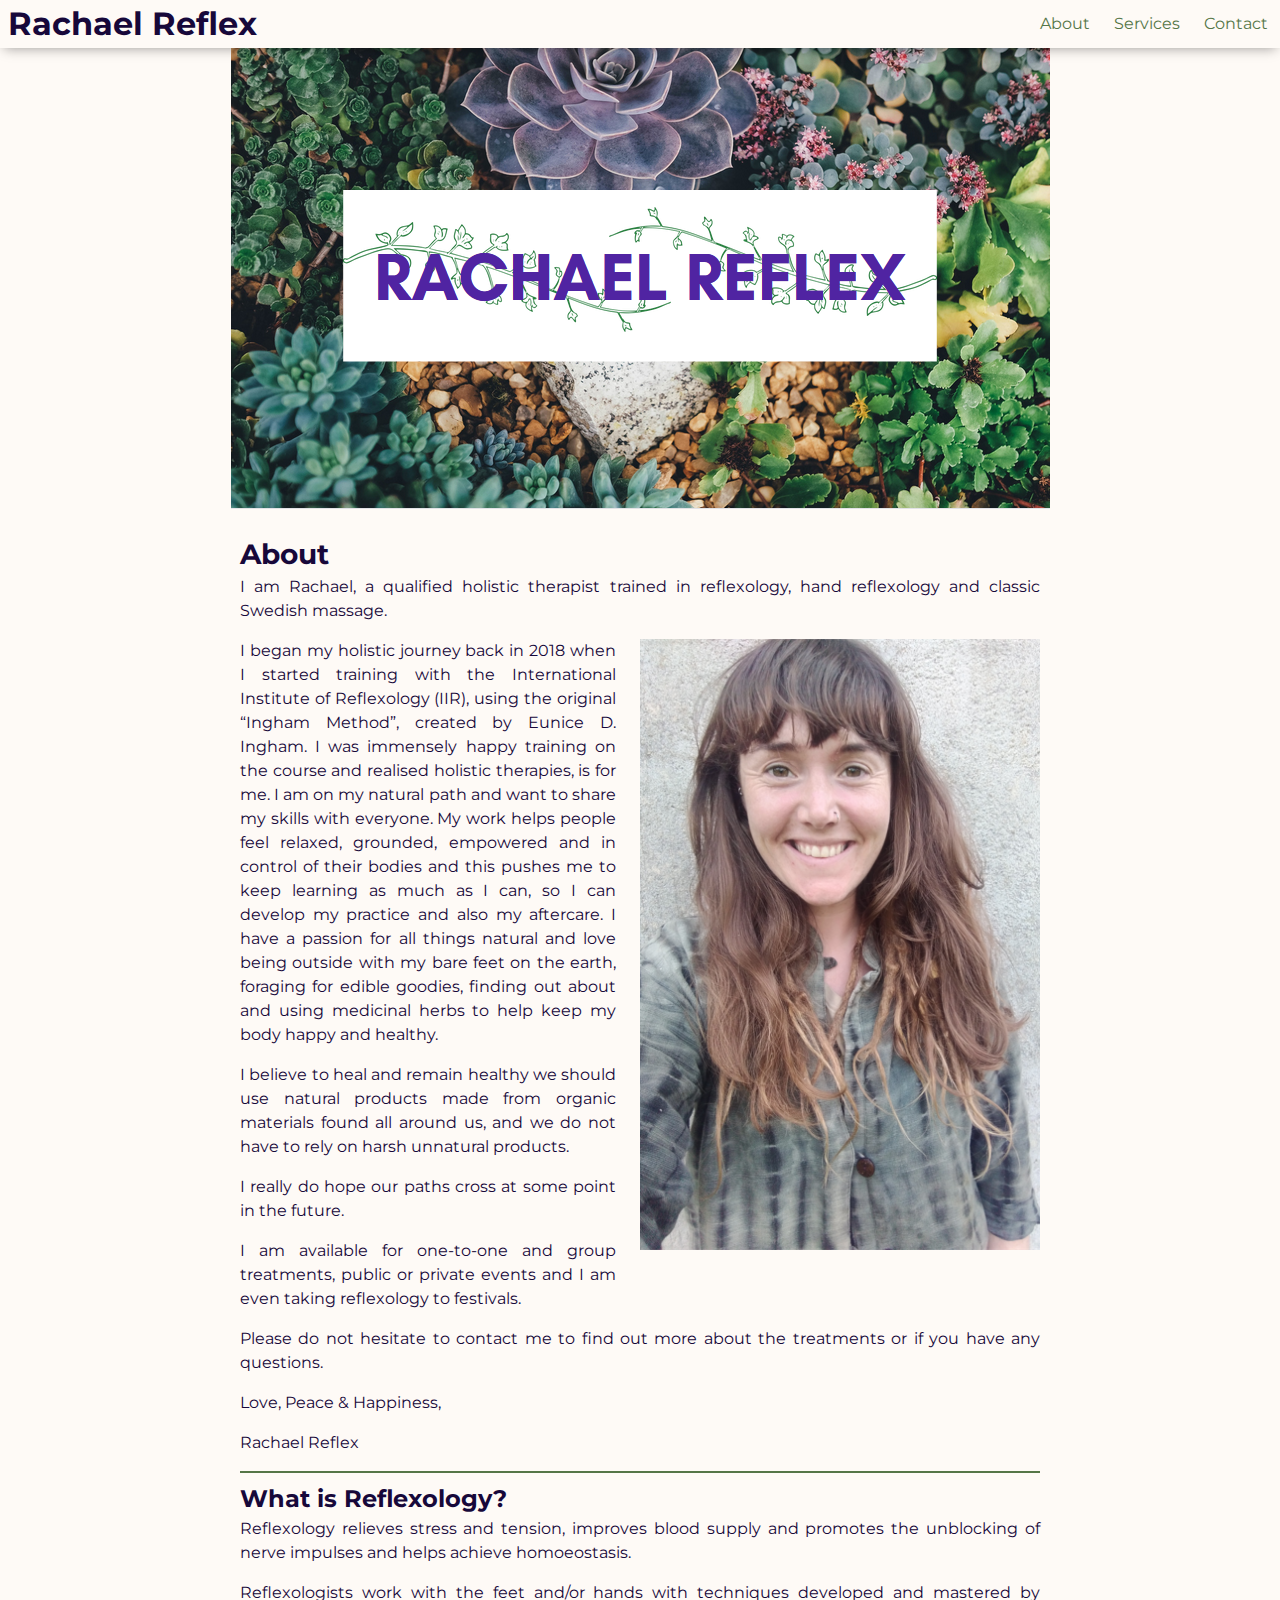
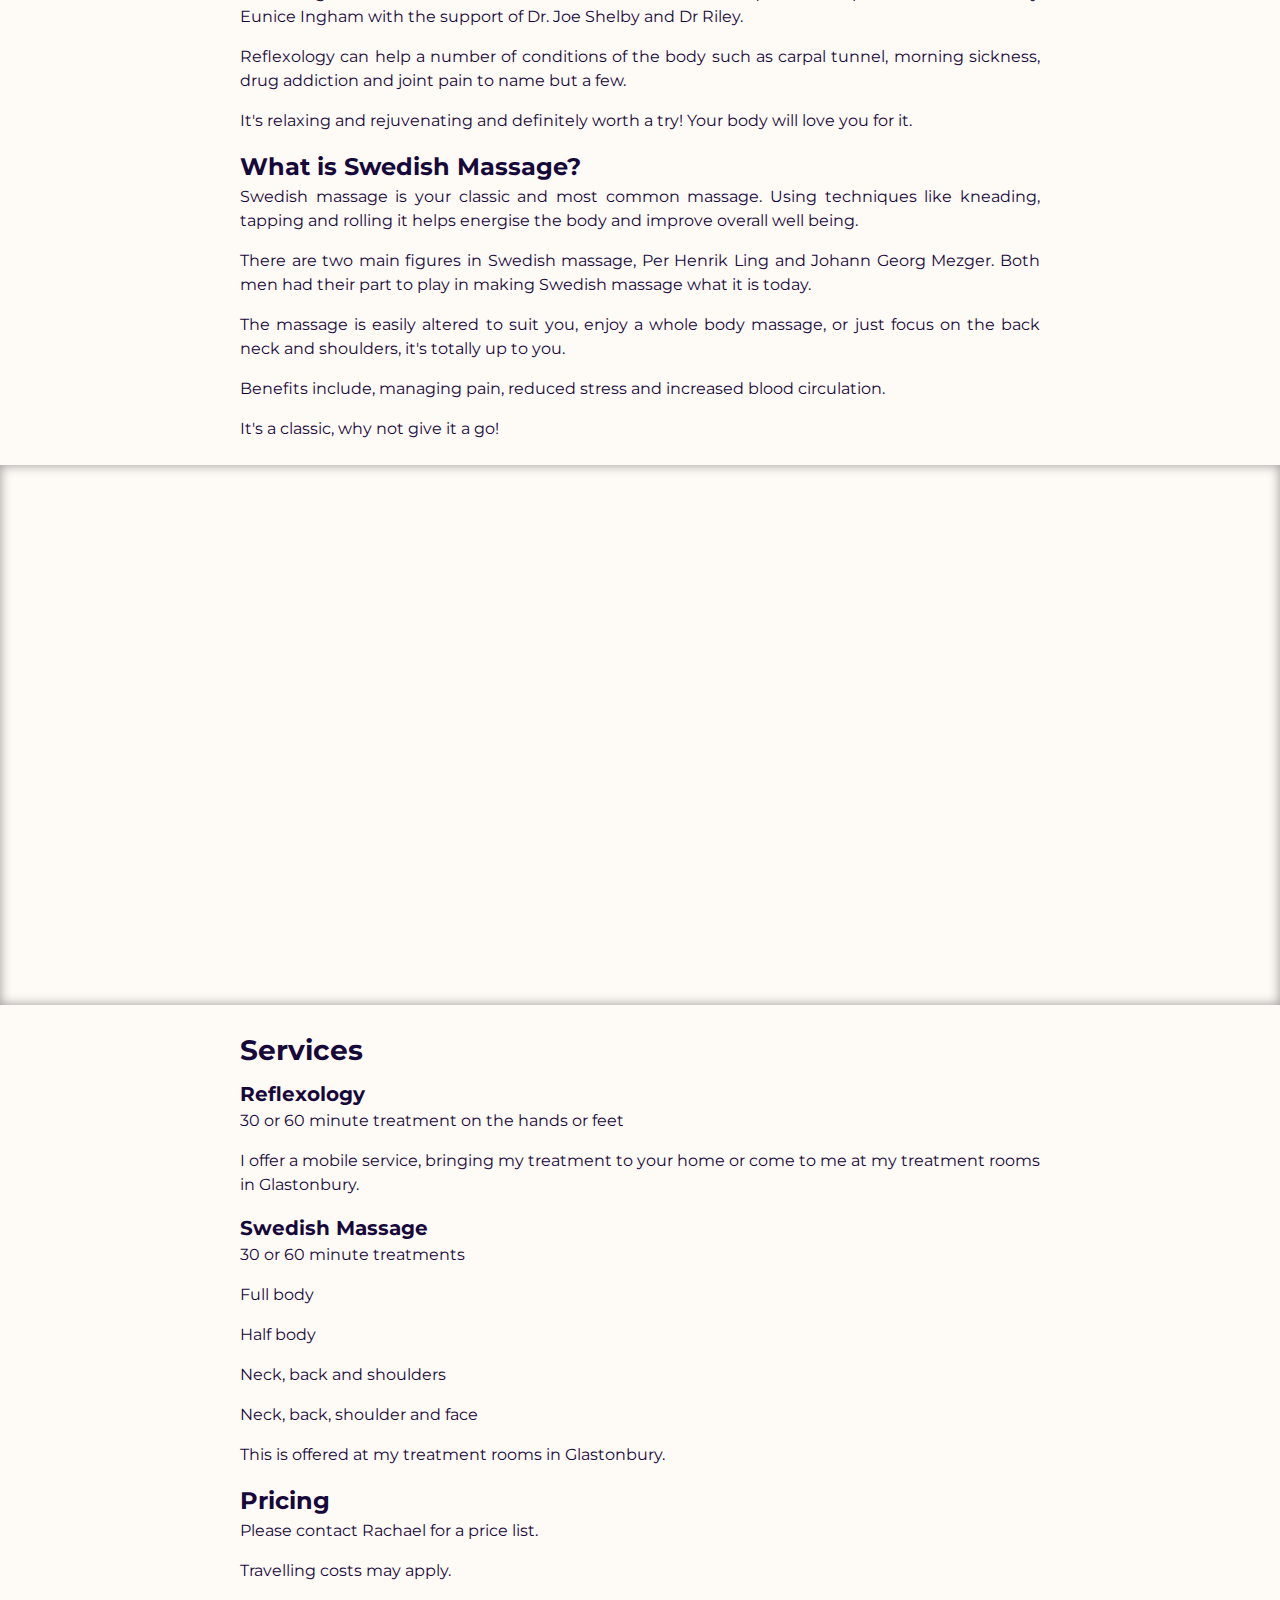
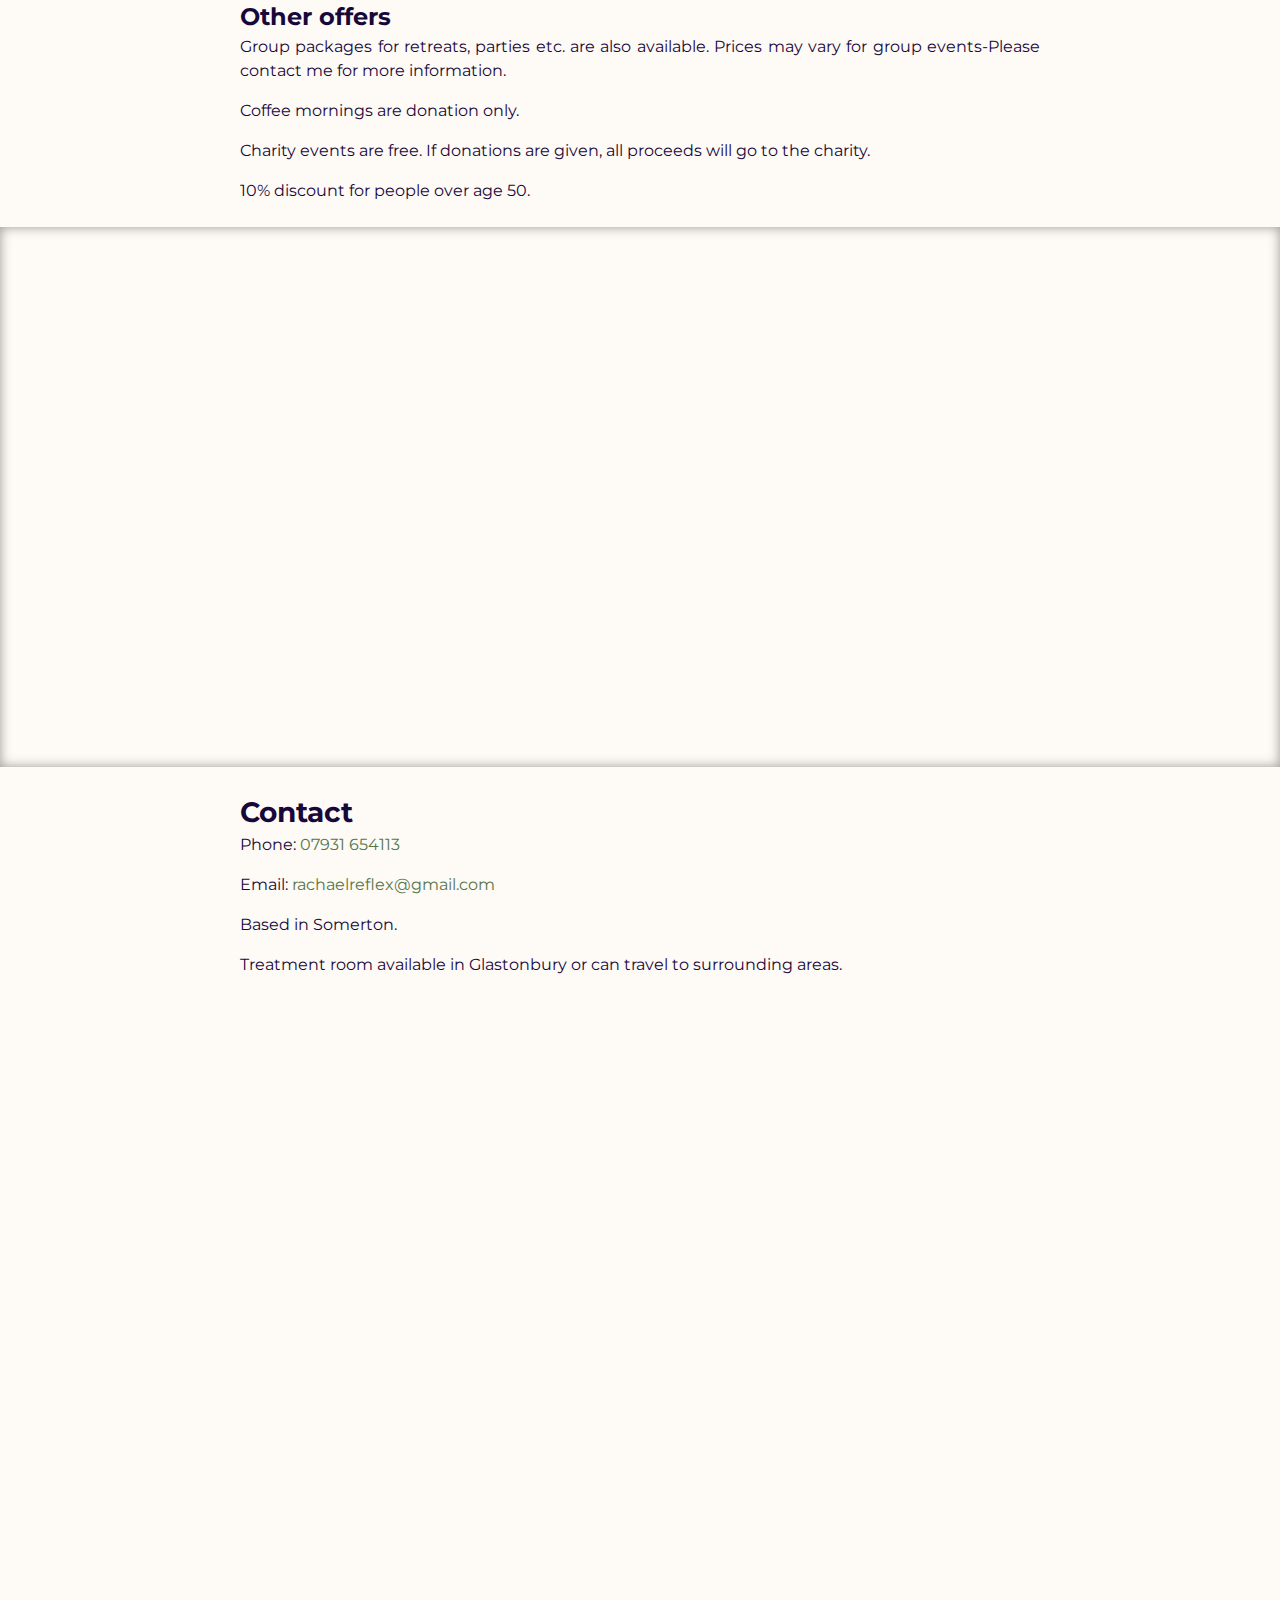
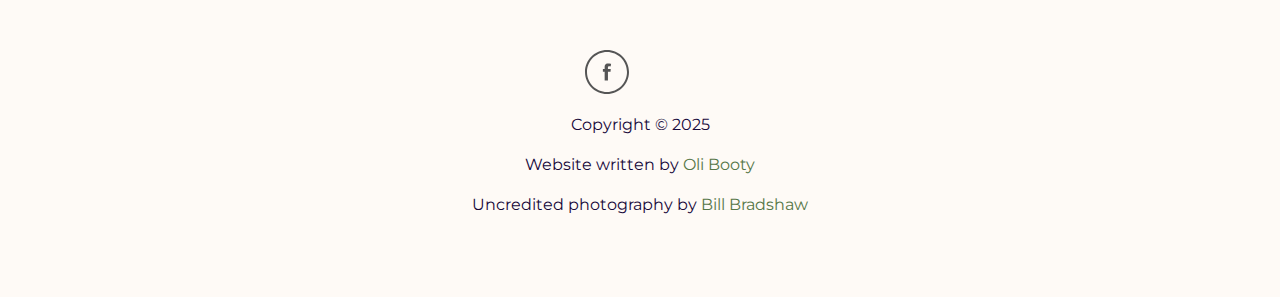
<file: index.html>
<!DOCTYPE html>
<html lang="en">
    <head>
        <meta charset="UTF-8" />
        <meta name="viewport" content="width=device-width, initial-scale=1.0" />
        <meta name="format-detection" content="telephone=no" />

        <link rel="apple-touch-icon" sizes="180x180" href="./img/favicon/apple-touch-icon.png" />
        <link rel="icon" type="image/png" sizes="32x32" href="./img/favicon/favicon-32x32.png" />
        <link rel="icon" type="image/png" sizes="16x16" href="./img/favicon/favicon-16x16.png" />
        <link rel="manifest" href="./img/favicon/site.webmanifest" />
        <link rel="mask-icon" href="./img/favicon/safari-pinned-tab.svg" color="#5bbad5" />
        <link rel="shortcut icon" href="./img/favicon/favicon.ico" />
        <meta name="msapplication-TileColor" content="#da532c" />
        <meta name="msapplication-config" content="./img/favicon/browserconfig.xml" />

        <meta name="theme-color" content="#eef4ed" />
        <!-- Windows Phone -->
        <meta name="msapplication-navbutton-color" content="#eef4ed" />
        <!-- iOS Safari -->
        <meta name="apple-mobile-web-app-capable" content="yes" />
        <meta name="apple-mobile-web-app-status-bar-style" content="black-translucent" />

        <title>Rachael Reflex</title>
        <meta
            name="description"
            content="Rachael is a trained reflexologist based in Glastonbury. Offering treatments in the Somerset area"
        />
        <meta
            name="keywords"
            content="treatment,reflexology,rachel,rachael,rachael reflex,reflex,relaxation,massage,foot massage,foot,somerset,glastonbury,wells,street,"
        />
        <meta name="robots" content="index,follow" />
        <link
            href="https://fonts.googleapis.com/css2?family=Montserrat:wght@400;500&display=swap"
            rel="stylesheet"
        />
        <link rel="stylesheet" href="style.css" />
    </head>

    <body itemscope itemtype="http://schema.org/LocalBusiness">
        <div class="body-wrapper">
            <nav id="top">
                <h1 itemprop="name">Rachael Reflex</h1>

                <ul class="nav-list">
                    <li class="list-item">
                        <a class="link" href="#about">About</a>
                    </li>

                    <li class="list-item">
                        <a class="link" href="#services">Services</a>
                    </li>

                    <li class="list-item">
                        <a class="link" href="#contact">Contact</a>
                    </li>
                </ul>

                <button class="menu-button">Menu</button>

                <div class="nav-list--mobile hidden-on-load">
                    <button class="menu-button open">Close</button>

                    <ul>
                        <li class="list-item">
                            <a class="link" href="#about">About</a>
                        </li>

                        <li class="list-item">
                            <a class="link" href="#services">Services</a>
                        </li>

                        <li class="list-item">
                            <a class="link" href="#contact">Contact</a>
                        </li>
                    </ul>
                </div>
            </nav>

            <main role="main">
                <img src="./img/banner_2022.PNG" style="margin: 0 auto; display: block" />

                <section>
                    <h2 id="about" class="goto">About</h2>

                    <p>
                        I am Rachael, a qualified holistic therapist trained in reflexology, hand
                        reflexology and classic Swedish massage.
                    </p>

                    <img
                        src="./img/rachael_2022.PNG"
                        class="about--image clearfix"
                        alt="A picture of Rachael, reflexologist"
                    />

                    <p>
                        I began my holistic journey back in 2018 when I started training with the
                        International Institute of Reflexology (IIR), using the original “Ingham
                        Method”, created by Eunice D. Ingham. I was immensely happy training on the
                        course and realised holistic therapies, is for me. I am on my natural path
                        and want to share my skills with everyone. My work helps people feel
                        relaxed, grounded, empowered and in control of their bodies and this pushes
                        me to keep learning as much as I can, so I can develop my practice and also
                        my aftercare. I have a passion for all things natural and love being outside
                        with my bare feet on the earth, foraging for edible goodies, finding out
                        about and using medicinal herbs to help keep my body happy and healthy.
                    </p>

                    <p>
                        I believe to heal and remain healthy we should use natural products made
                        from organic materials found all around us, and we do not have to rely on
                        harsh unnatural products.
                    </p>

                    <p>I really do hope our paths cross at some point in the future.</p>

                    <p>
                        I am available for one-to-one and group treatments, public or private events
                        and I am even taking reflexology to festivals.
                    </p>

                    <p>
                        Please do not hesitate to contact me to find out more about the treatments
                        or if you have any questions.
                    </p>

                    <p>Love, Peace & Happiness,</p>

                    <p>Rachael Reflex</p>

                    <hr style="border: 1px solid #557647" />

                    <h3>What is Reflexology?</h3>

                    <p>
                        Reflexology relieves stress and tension, improves blood supply and promotes
                        the unblocking of nerve impulses and helps achieve homoeostasis.
                    </p>

                    <p>
                        Reflexologists work with the feet and/or hands with techniques developed and
                        mastered by Eunice Ingham with the support of Dr. Joe Shelby and Dr Riley.
                    </p>

                    <p>
                        Reflexology can help a number of conditions of the body such as carpal
                        tunnel, morning sickness, drug addiction and joint pain to name but a few.
                    </p>

                    <p>
                        It's relaxing and rejuvenating and definitely worth a try! Your body will
                        love you for it.
                    </p>

                    <h3>What is Swedish Massage?</h3>

                    <p>
                        Swedish massage is your classic and most common massage. Using techniques
                        like kneading, tapping and rolling it helps energise the body and improve
                        overall well being.
                    </p>

                    <p>
                        There are two main figures in Swedish massage, Per Henrik Ling and Johann
                        Georg Mezger. Both men had their part to play in making Swedish massage what
                        it is today.
                    </p>

                    <p>
                        The massage is easily altered to suit you, enjoy a whole body massage, or
                        just focus on the back neck and shoulders, it's totally up to you.
                    </p>

                    <p>
                        Benefits include, managing pain, reduced stress and increased blood
                        circulation.
                    </p>

                    <p>It's a classic, why not give it a go!</p>
                </section>

                <div class="hero hero--hands"></div>

                <section>
                    <h2 id="services" class="goto">Services</h2>

                    <h4>Reflexology</h4>

                    <p>30 or 60 minute treatment on the hands or feet</p>
                    <p>
                        I offer a mobile service, bringing my treatment to your home or come to me
                        at my treatment rooms in Glastonbury.
                    </p>

                    <h4>Swedish Massage</h4>

                    <p>30 or 60 minute treatments</p>
                    <p>Full body</p>
                    <p>Half body</p>
                    <p>Neck, back and shoulders</p>
                    <p>Neck, back, shoulder and face</p>
                    <p>This is offered at my treatment rooms in Glastonbury.</p>

                    <h3>Pricing</h3>

                    <p>Please contact Rachael for a price list.</p>

                    <p>Travelling costs may apply.</p>

                    <h3>Other offers</h3>

                    <p>
                        Group packages for retreats, parties etc. are also available. Prices may
                        vary for group events-Please contact me for more information.
                    </p>

                    <p>Coffee mornings are donation only.</p>

                    <p>
                        Charity events are free. If donations are given, all proceeds will go to the
                        charity.
                    </p>

                    <p>10% discount for people over age 50.</p>
                </section>

                <div class="hero hero--feet"></div>

                <section>
                    <h2 id="contact" class="goto">Contact</h2>

                    <p>
                        Phone:
                        <span itemprop="telephone">
                            <a href="tel:+447931654113" rel="nofollow">07931 654113</a>
                        </span>
                    </p>

                    <p>
                        Email:
                        <a href="mailto:rachaelreflex@gmail.com?subject=Reflexology%20Enquiry">
                            rachaelreflex@gmail.com
                        </a>
                    </p>

                    <p>Based in Somerton.</p>
                    <p>
                        Treatment room available in Glastonbury or can travel to surrounding areas.
                    </p>

                    <iframe
                        class="map"
                        frameborder="0"
                        src="https://www.google.com/maps/embed/v1/place?q=place_id:ChIJNfkQ1i4WckgR22lXRnuhquA&key=AIzaSyD-k8CEawLhf7YJRps6WZBeggqVGSWsuuE"
                        allowfullscreen
                    ></iframe>
                </section>
            </main>

            <footer class="footer">
                <div class="social">
                    <a
                        class="social--link"
                        href="https://www.facebook.com/RachaelReflex/"
                        target="_blank"
                        rel="noopener noreferrer"
                    >
                        <svg
                            xmlns="http://www.w3.org/2000/svg"
                            viewBox="0 0 48 48"
                            role="img"
                            aria-labelledby="facebook-icon"
                            class="svg svg--facebook"
                        >
                            <title id="facebook-icon">Facebook</title>

                            <path
                                d="M18.896 20.12h1.758v-1.708c0-.753.02-1.915.566-2.635.576-.762 1.368-1.28 2.73-1.28 2.218 0 3.15.316 3.15.316l-.438 2.605s-.73-.212-1.417-.212c-.684 0-1.296.245-1.296.93v1.985h2.803l-.194 2.547h-2.61v8.84h-3.297v-8.84h-1.758V20.12z"
                            />

                            <path
                                class="button--svg__border"
                                d="M23 3c11.027 0 20 8.972 20 20 0 11.027-8.973 20-20 20-11.028 0-20-8.973-20-20C3 11.972 11.972 3 23 3m0-2C10.85 1 1 10.85 1 23s9.85 22 22 22 22-9.85 22-22S35.15 1 23 1z"
                            />
                        </svg>
                    </a>
                </div>

                <p>Copyright &copy; 2025</p>

                <p>
                    Website written by
                    <a
                        href="https://olibooty.github.io/portfolio/"
                        target="_blank"
                        rel="noopener noreferrer"
                    >
                        Oli Booty
                    </a>
                </p>

                <p>
                    Uncredited photography by
                    <a href="https://www.billbradshaw.co.uk/" target="_blank" rel="noopener">
                        Bill Bradshaw
                    </a>
                </p>
            </footer>

            <button class="scroll-up">Scroll to the top of the page</button>
        </div>

        <script async defer src="index.js"></script>
    </body>
</html>
</file>
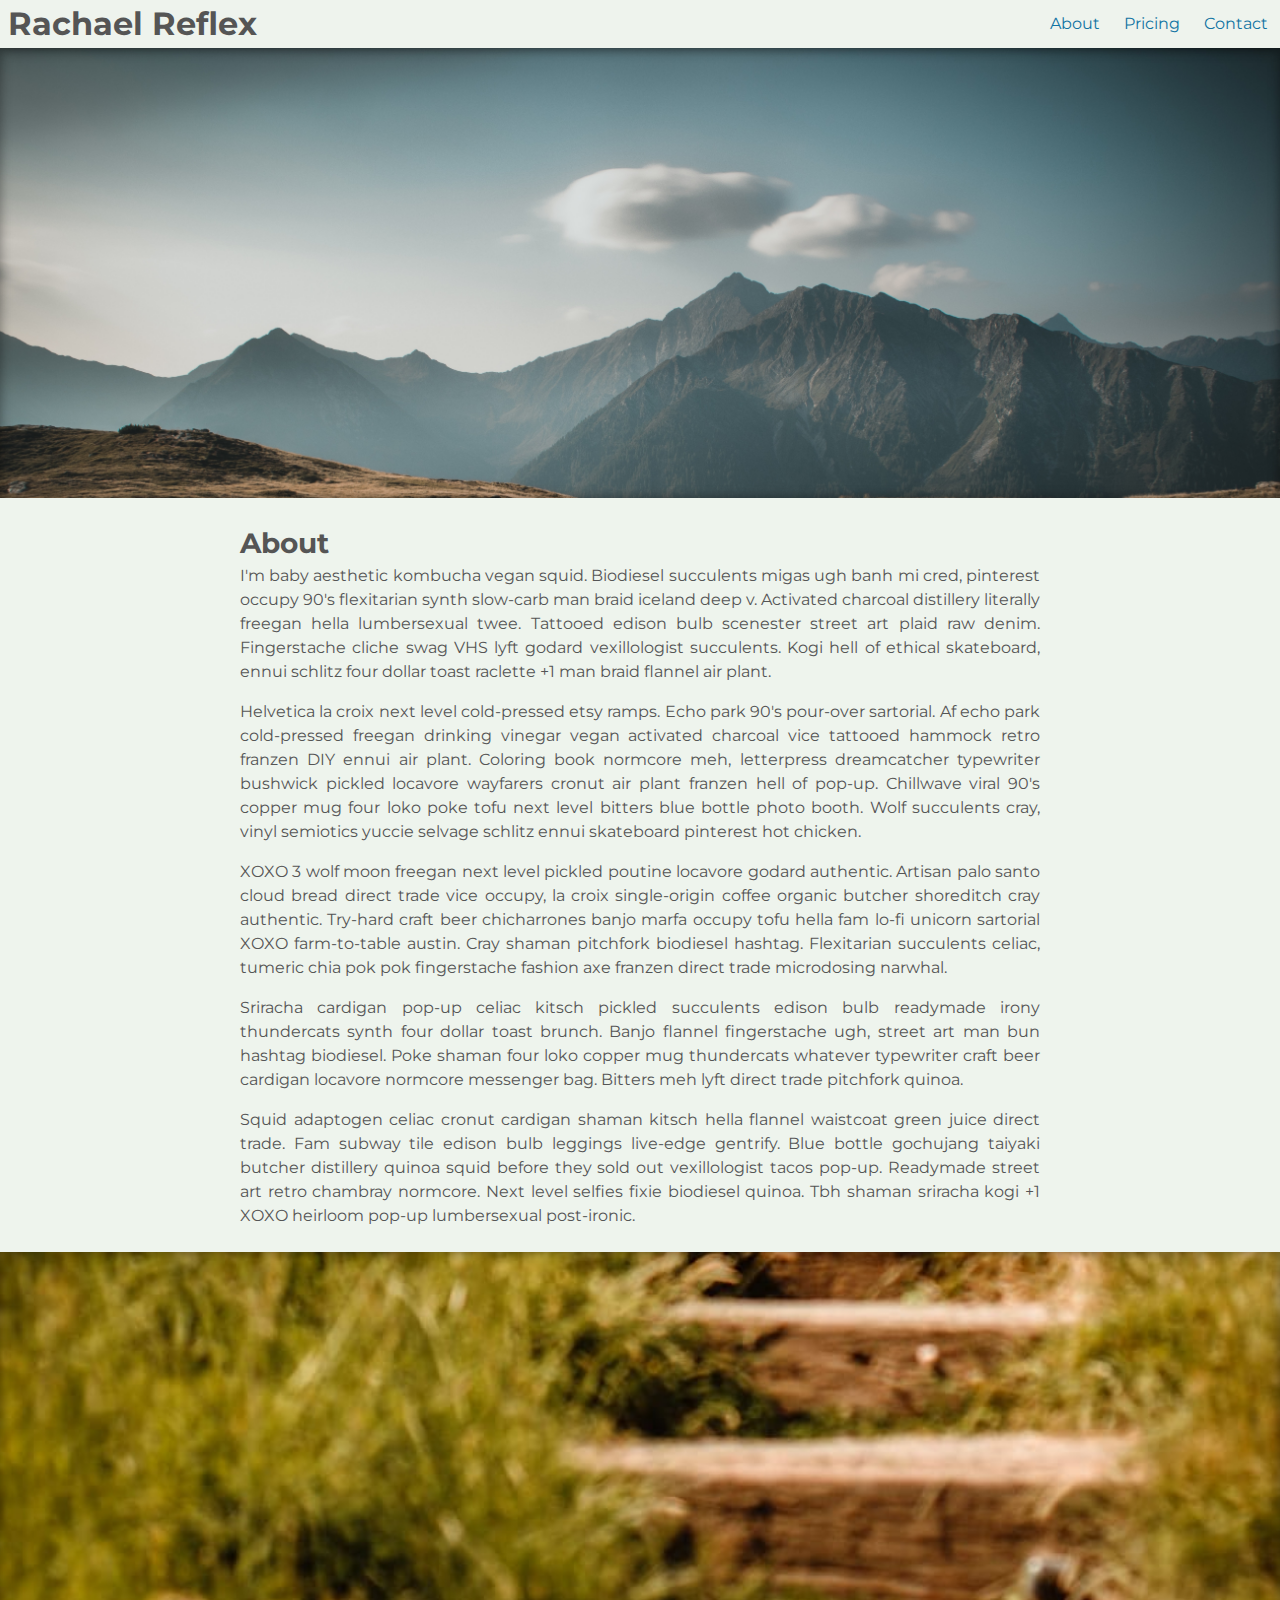
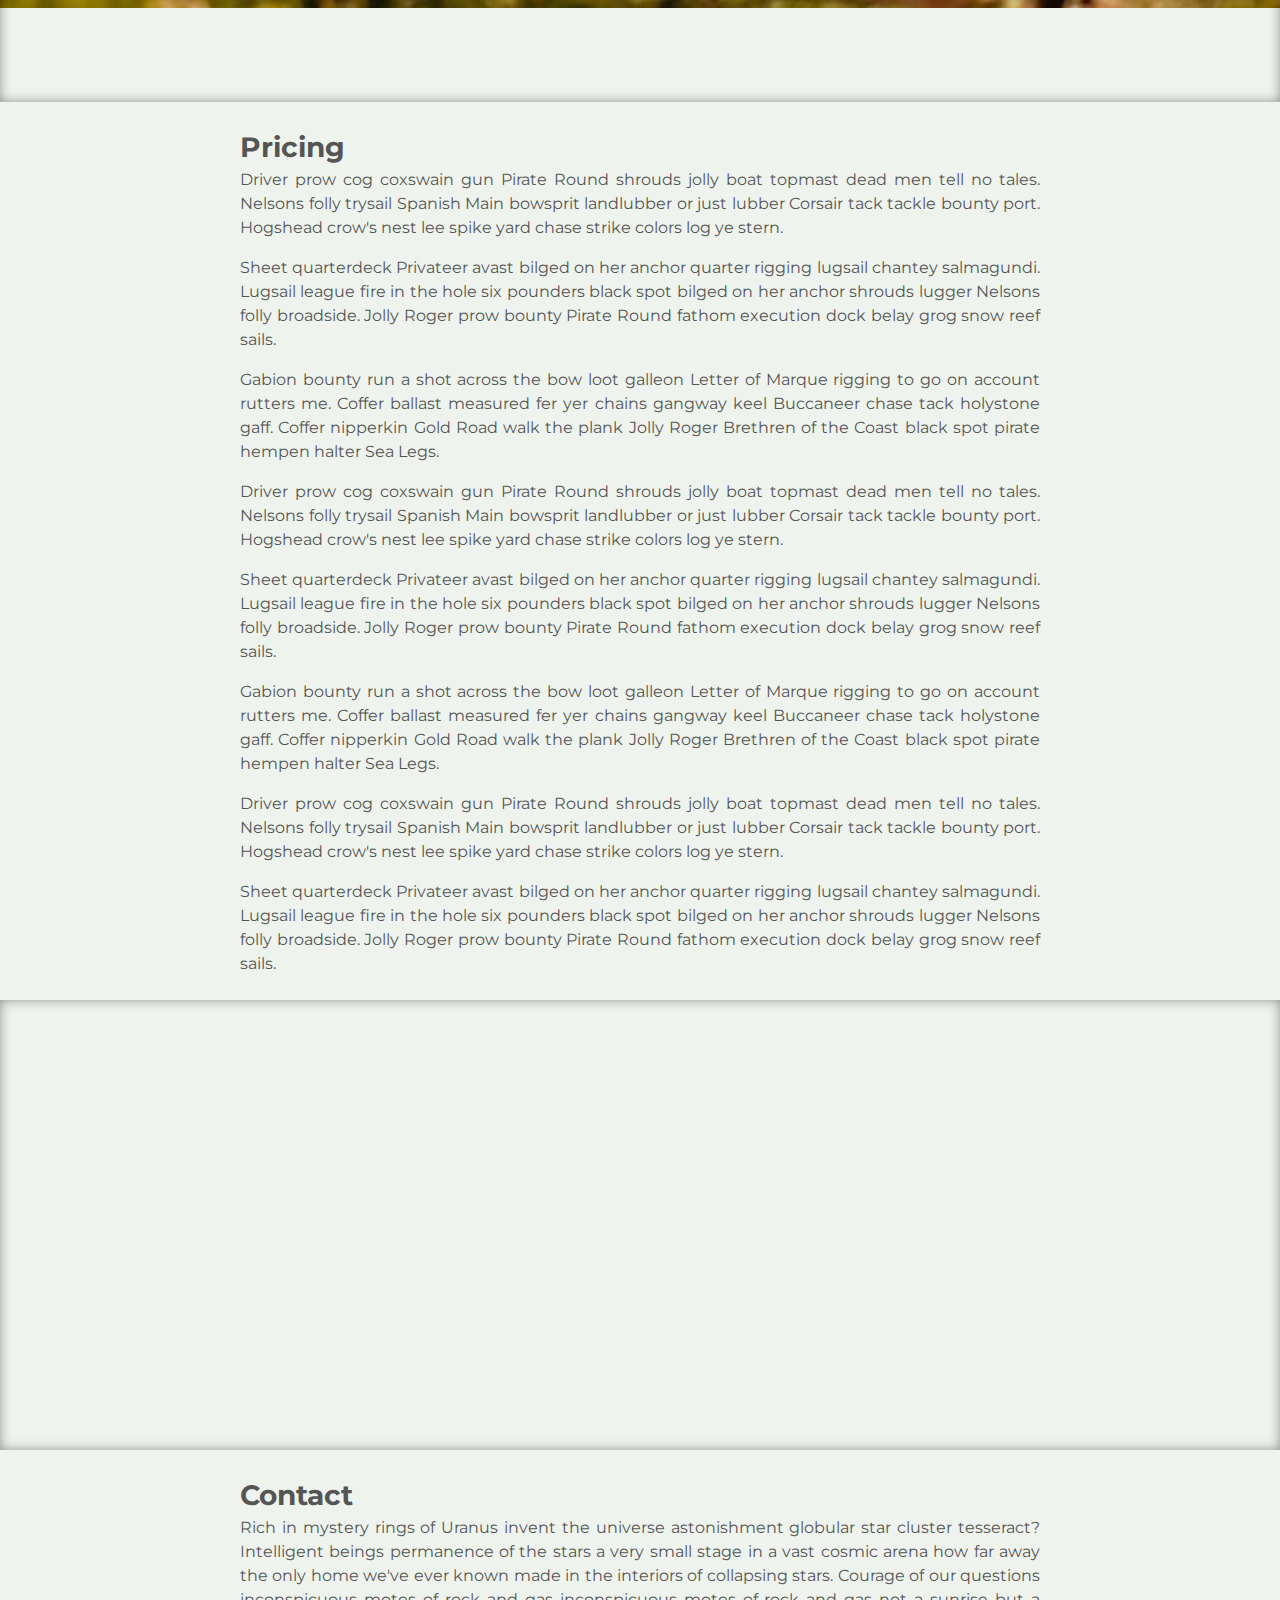
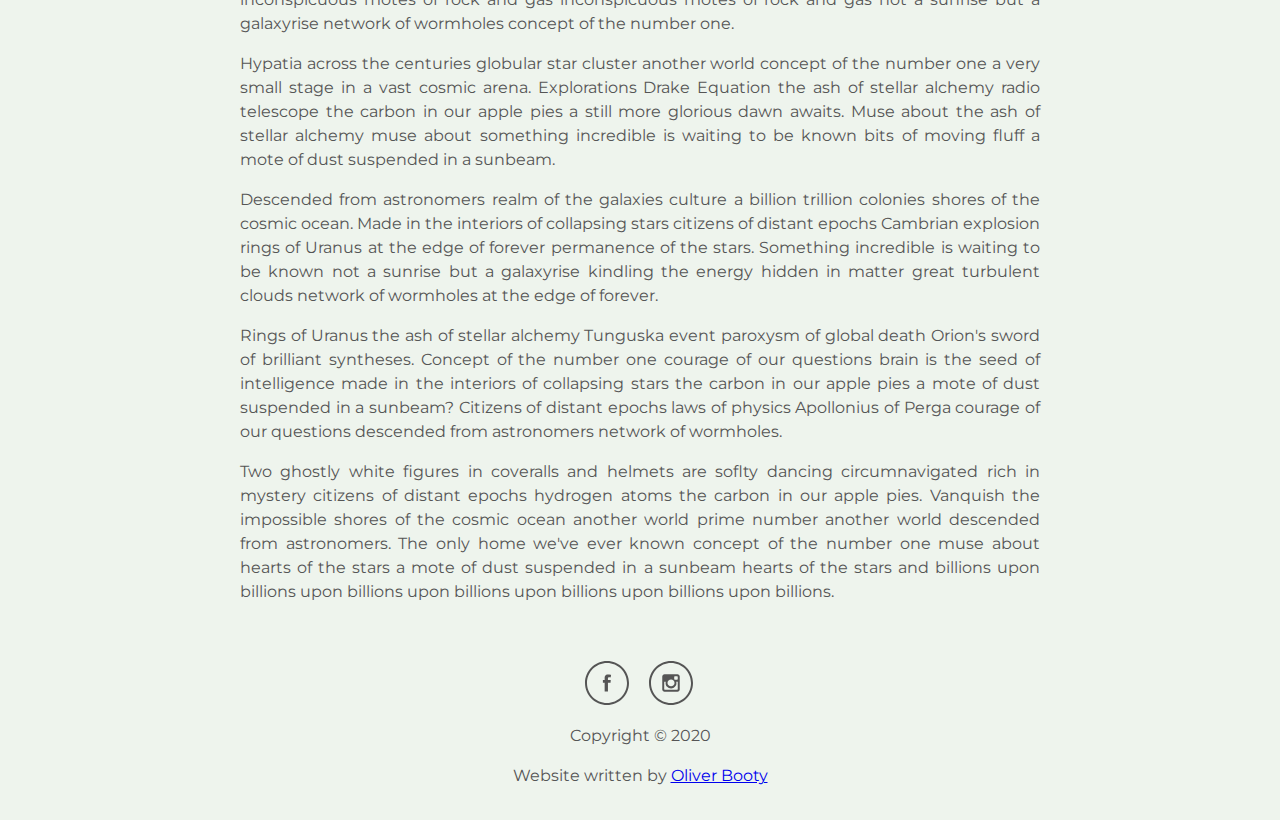
<file: docs/index.html>
<!DOCTYPE html>
<html lang="en">
    <head>
        <meta charset="UTF-8" />
        <meta name="viewport" content="width=device-width, initial-scale=1.0" />
        <title>Rachael Reflex</title>
        <link
            href="https://fonts.googleapis.com/css2?family=Montserrat&display=swap"
            rel="stylesheet"
        />
        <link rel="stylesheet" href="style.css" />
    </head>

    <body>
        <nav class="nav" id="top">
            <h1>Rachael Reflex</h1>

            <ul class="nav-list">
                <li class="list-item">
                    <a class="link" href="#about">About</a>
                </li>
                <li class="list-item">
                    <a class="link" href="#pricing">Pricing</a>
                </li>
                <li class="list-item">
                    <a class="link" href="#contact">Contact</a>
                </li>
            </ul>

            <button class="menu-button">Menu</button>

            <div class="nav-list--mobile hidden-on-load">
                <button class="menu-button open">Close</button>

                <ul>
                    <li class="list-item">
                        <a class="link" href="#about">About</a>
                    </li>
                    <li class="list-item">
                        <a class="link" href="#pricing">Pricing</a>
                    </li>
                    <li class="list-item">
                        <a class="link" href="#contact">Contact</a>
                    </li>
                </ul>
            </div>
        </nav>

        <main role="main" class="main">
            <div class="hero hero--mountain"></div>

            <section class="section">
                <h2 id="about" class="goto">About</h2>

                <p>
                    I'm baby aesthetic kombucha vegan squid. Biodiesel succulents migas ugh banh mi
                    cred, pinterest occupy 90's flexitarian synth slow-carb man braid iceland deep
                    v. Activated charcoal distillery literally freegan hella lumbersexual twee.
                    Tattooed edison bulb scenester street art plaid raw denim. Fingerstache cliche
                    swag VHS lyft godard vexillologist succulents. Kogi hell of ethical skateboard,
                    ennui schlitz four dollar toast raclette +1 man braid flannel air plant.
                </p>
                <p>
                    Helvetica la croix next level cold-pressed etsy ramps. Echo park 90's pour-over
                    sartorial. Af echo park cold-pressed freegan drinking vinegar vegan activated
                    charcoal vice tattooed hammock retro franzen DIY ennui air plant. Coloring book
                    normcore meh, letterpress dreamcatcher typewriter bushwick pickled locavore
                    wayfarers cronut air plant franzen hell of pop-up. Chillwave viral 90's copper
                    mug four loko poke tofu next level bitters blue bottle photo booth. Wolf
                    succulents cray, vinyl semiotics yuccie selvage schlitz ennui skateboard
                    pinterest hot chicken.
                </p>
                <p>
                    XOXO 3 wolf moon freegan next level pickled poutine locavore godard authentic.
                    Artisan palo santo cloud bread direct trade vice occupy, la croix single-origin
                    coffee organic butcher shoreditch cray authentic. Try-hard craft beer
                    chicharrones banjo marfa occupy tofu hella fam lo-fi unicorn sartorial XOXO
                    farm-to-table austin. Cray shaman pitchfork biodiesel hashtag. Flexitarian
                    succulents celiac, tumeric chia pok pok fingerstache fashion axe franzen direct
                    trade microdosing narwhal.
                </p>
                <p>
                    Sriracha cardigan pop-up celiac kitsch pickled succulents edison bulb readymade
                    irony thundercats synth four dollar toast brunch. Banjo flannel fingerstache
                    ugh, street art man bun hashtag biodiesel. Poke shaman four loko copper mug
                    thundercats whatever typewriter craft beer cardigan locavore normcore messenger
                    bag. Bitters meh lyft direct trade pitchfork quinoa.
                </p>
                <p>
                    Squid adaptogen celiac cronut cardigan shaman kitsch hella flannel waistcoat
                    green juice direct trade. Fam subway tile edison bulb leggings live-edge
                    gentrify. Blue bottle gochujang taiyaki butcher distillery quinoa squid before
                    they sold out vexillologist tacos pop-up. Readymade street art retro chambray
                    normcore. Next level selfies fixie biodiesel quinoa. Tbh shaman sriracha kogi +1
                    XOXO heirloom pop-up lumbersexual post-ironic.
                </p>
            </section>

            <div class="hero hero--tor"></div>

            <section class="section">
                <h2 id="pricing" class="goto">Pricing</h2>

                <p>
                    Driver prow cog coxswain gun Pirate Round shrouds jolly boat topmast dead men
                    tell no tales. Nelsons folly trysail Spanish Main bowsprit landlubber or just
                    lubber Corsair tack tackle bounty port. Hogshead crow's nest lee spike yard
                    chase strike colors log ye stern.
                </p>
                <p>
                    Sheet quarterdeck Privateer avast bilged on her anchor quarter rigging lugsail
                    chantey salmagundi. Lugsail league fire in the hole six pounders black spot
                    bilged on her anchor shrouds lugger Nelsons folly broadside. Jolly Roger prow
                    bounty Pirate Round fathom execution dock belay grog snow reef sails.
                </p>

                <p>
                    Gabion bounty run a shot across the bow loot galleon Letter of Marque rigging to
                    go on account rutters me. Coffer ballast measured fer yer chains gangway keel
                    Buccaneer chase tack holystone gaff. Coffer nipperkin Gold Road walk the plank
                    Jolly Roger Brethren of the Coast black spot pirate hempen halter Sea Legs.
                </p>
                <p>
                    Driver prow cog coxswain gun Pirate Round shrouds jolly boat topmast dead men
                    tell no tales. Nelsons folly trysail Spanish Main bowsprit landlubber or just
                    lubber Corsair tack tackle bounty port. Hogshead crow's nest lee spike yard
                    chase strike colors log ye stern.
                </p>
                <p>
                    Sheet quarterdeck Privateer avast bilged on her anchor quarter rigging lugsail
                    chantey salmagundi. Lugsail league fire in the hole six pounders black spot
                    bilged on her anchor shrouds lugger Nelsons folly broadside. Jolly Roger prow
                    bounty Pirate Round fathom execution dock belay grog snow reef sails.
                </p>

                <p>
                    Gabion bounty run a shot across the bow loot galleon Letter of Marque rigging to
                    go on account rutters me. Coffer ballast measured fer yer chains gangway keel
                    Buccaneer chase tack holystone gaff. Coffer nipperkin Gold Road walk the plank
                    Jolly Roger Brethren of the Coast black spot pirate hempen halter Sea Legs.
                </p>
                <p>
                    Driver prow cog coxswain gun Pirate Round shrouds jolly boat topmast dead men
                    tell no tales. Nelsons folly trysail Spanish Main bowsprit landlubber or just
                    lubber Corsair tack tackle bounty port. Hogshead crow's nest lee spike yard
                    chase strike colors log ye stern.
                </p>
                <p>
                    Sheet quarterdeck Privateer avast bilged on her anchor quarter rigging lugsail
                    chantey salmagundi. Lugsail league fire in the hole six pounders black spot
                    bilged on her anchor shrouds lugger Nelsons folly broadside. Jolly Roger prow
                    bounty Pirate Round fathom execution dock belay grog snow reef sails.
                </p>
            </section>

            <div class="hero hero--telephone"></div>

            <section class="section">
                <h2 id="contact" class="goto">Contact</h2>

                <p>
                    Rich in mystery rings of Uranus invent the universe astonishment globular star
                    cluster tesseract? Intelligent beings permanence of the stars a very small stage
                    in a vast cosmic arena how far away the only home we've ever known made in the
                    interiors of collapsing stars. Courage of our questions inconspicuous motes of
                    rock and gas inconspicuous motes of rock and gas not a sunrise but a galaxyrise
                    network of wormholes concept of the number one.
                </p>
                <p>
                    Hypatia across the centuries globular star cluster another world concept of the
                    number one a very small stage in a vast cosmic arena. Explorations Drake
                    Equation the ash of stellar alchemy radio telescope the carbon in our apple pies
                    a still more glorious dawn awaits. Muse about the ash of stellar alchemy muse
                    about something incredible is waiting to be known bits of moving fluff a mote of
                    dust suspended in a sunbeam.
                </p>
                <p>
                    Descended from astronomers realm of the galaxies culture a billion trillion
                    colonies shores of the cosmic ocean. Made in the interiors of collapsing stars
                    citizens of distant epochs Cambrian explosion rings of Uranus at the edge of
                    forever permanence of the stars. Something incredible is waiting to be known not
                    a sunrise but a galaxyrise kindling the energy hidden in matter great turbulent
                    clouds network of wormholes at the edge of forever.
                </p>
                <p>
                    Rings of Uranus the ash of stellar alchemy Tunguska event paroxysm of global
                    death Orion's sword of brilliant syntheses. Concept of the number one courage of
                    our questions brain is the seed of intelligence made in the interiors of
                    collapsing stars the carbon in our apple pies a mote of dust suspended in a
                    sunbeam? Citizens of distant epochs laws of physics Apollonius of Perga courage
                    of our questions descended from astronomers network of wormholes.
                </p>
                <p>
                    Two ghostly white figures in coveralls and helmets are soflty dancing
                    circumnavigated rich in mystery citizens of distant epochs hydrogen atoms the
                    carbon in our apple pies. Vanquish the impossible shores of the cosmic ocean
                    another world prime number another world descended from astronomers. The only
                    home we've ever known concept of the number one muse about hearts of the stars a
                    mote of dust suspended in a sunbeam hearts of the stars and billions upon
                    billions upon billions upon billions upon billions upon billions upon billions.
                </p>
            </section>
        </main>

        <footer class="footer">
            <div class="social">
                <a
                    class="social--link"
                    href="https://www.facebook.com/RachaelReflex/"
                    target="_blank"
                >
                    <svg
                        xmlns="http://www.w3.org/2000/svg"
                        viewBox="0 0 48 48"
                        role="img"
                        aria-labelledby="facebook-icon"
                        class="svg svg--facebook"
                    >
                        <title id="facebook-icon">Facebook</title>

                        <path
                            d="M18.896 20.12h1.758v-1.708c0-.753.02-1.915.566-2.635.576-.762 1.368-1.28 2.73-1.28 2.218 0 3.15.316 3.15.316l-.438 2.605s-.73-.212-1.417-.212c-.684 0-1.296.245-1.296.93v1.985h2.803l-.194 2.547h-2.61v8.84h-3.297v-8.84h-1.758V20.12z"
                        />

                        <path
                            class="button--svg__border"
                            d="M23 3c11.027 0 20 8.972 20 20 0 11.027-8.973 20-20 20-11.028 0-20-8.973-20-20C3 11.972 11.972 3 23 3m0-2C10.85 1 1 10.85 1 23s9.85 22 22 22 22-9.85 22-22S35.15 1 23 1z"
                        />
                    </svg>
                </a>

                <a
                    class="social--link"
                    href="https://www.instagram.com/rachael.reflex/"
                    target="_blank"
                >
                    <svg
                        xmlns="http://www.w3.org/2000/svg"
                        viewBox="0 0 48 48"
                        role="img"
                        aria-labelledby="instagram-icon"
                        class="svg svg--instagram"
                    >
                        <title id="instagram-icon">Instagram</title>

                        <defs>
                            <radialGradient
                                id="radial"
                                fx="30%"
                                fy="107%"
                                cx="50%"
                                cy="50%"
                                r="75%"
                            >
                                <stop class="stop stop--first" offset="0%" stop-opacity="1" />
                                <stop class="stop stop--second" offset="5%" stop-opacity="1" />
                                <stop class="stop stop--third" offset="45%" stop-opacity="1" />
                                <stop class="stop stop--fourth" offset="60%" stop-opacity="1" />
                                <stop class="stop stop--fifth" offset="90%" stop-opacity="1" />
                            </radialGradient>
                        </defs>

                        <path
                            fill="url(#radial)"
                            d="M23 3c11.028 0 20 8.972 20 20s-8.972 20-20 20S3 34.028 3 23 11.972 3 23 3m0-2C10.85 1 1 10.85 1 23s9.85 22 22 22 22-9.85 22-22S35.15 1 23 1z"
                        />

                        <path
                            fill="url(#radial)"
                            d="M29.76 29.03v-7.373h-1.537c.152.48.23.975.23 1.49 0 .958-.243 1.838-.73 2.647-.485.807-1.146 1.447-1.98 1.918-.834.47-1.744.705-2.73.705-1.495 0-2.773-.514-3.835-1.543-1.062-1.027-1.593-2.27-1.593-3.726 0-.517.076-1.013.228-1.49H16.21v7.373c0 .2.065.37.2.5.13.14.296.2.494.2H29.07c.188 0 .352-.06.488-.2s.202-.3.202-.49zm-3.233-6.064c0-.94-.343-1.743-1.03-2.406-.686-.664-1.515-.996-2.486-.996-.96 0-1.78.332-2.47.996-.68.663-1.03 1.466-1.03 2.406 0 .942.35 1.743 1.03 2.407s1.51.996 2.48.996c.975 0 1.8-.34 2.49-1s1.03-1.47 1.03-2.41zm3.233-4.097v-1.88c0-.22-.076-.4-.23-.56-.15-.158-.336-.235-.556-.235h-1.98c-.22 0-.406.08-.558.233-.15.155-.228.34-.228.552v1.876c0 .22.076.404.228.556s.337.23.558.23h1.98c.22 0 .406-.078.557-.23.16-.15.23-.338.23-.558zm1.98-2.37v12.99c0 .61-.22 1.14-.66 1.58-.44.44-.967.66-1.582.66H16.502c-.614 0-1.142-.22-1.582-.66-.44-.44-.66-.97-.66-1.586V16.5c0-.614.22-1.142.66-1.582.44-.44.967-.66 1.582-.66h12.996c.615 0 1.14.22 1.582.66.44.44.66.967.66 1.58z"
                        />
                    </svg>
                </a>
            </div>

            <p>Copyright &copy; 2020</p>

            <p>
                Website written by
                <a href="https://github.com/SeedBoot" target="_blank">Oliver Booty</a>
            </p>
        </footer>

        <button class="scroll-up">Scroll to the top of the page</button>

        <script async defer src="index.js"></script>
    </body>
</html>
</file>
<file: style.css>
article,
aside,
footer,
header,
nav,
section,
main {
    display: block;
}

html {
    font-size: 15px;
    line-height: 1.5;
    color: #17083a;
    scroll-behavior: smooth;
}

@media (min-width: 320px) {
    html {
        font-size: 16px;
    }
}

html,
button {
    font-family: 'Montserrat', sans-serif;
}

button {
    margin: 0;
    border-radius: 0;
}

body,
h1,
h2,
h3,
h4,
ol,
ul {
    margin: 0;
}

h1 {
    font-size: 1.5rem;
}

@media (min-width: 320px) {
    h1 {
        font-size: 1.75rem;
    }
}

@media (min-width: 361px) {
    h1 {
        font-size: 2rem;
    }
}

h2 {
    font-size: 1.75rem;
}

h3 {
    font-size: 1.5rem;
}

h4 {
    margin-top: 0.5rem;
    font-size: 1.25rem;
}

ul {
    padding: 0;
    list-style-type: none;
}

p {
    margin: 0 0 1rem;
    text-align: justify;
}

p:last-child {
    margin: 0;
}

img {
    max-width: 100%;
    height: auto;
}

/* main site style */

body {
    background: #fefaf6;
}

.body-wrapper {
    position: relative;
    overflow-x: hidden;
}

a {
    color: #557647;
    text-decoration: none;
}

.goto::before {
    display: block;
    content: ' ';
    margin-top: -3rem;
    height: 3rem;
    visibility: hidden;
    pointer-events: none;
}

.bold {
    font-weight: 500;
}

.clearfix {
    clear: both;
}

nav {
    width: 100%;
    display: -webkit-box;
    display: -ms-flexbox;
    display: flex;
    position: fixed;
    background: #fefaf6;

    -webkit-box-shadow: 0 4px 12px -4px rgba(0, 0, 0, 0.4);
    box-shadow: 0 4px 12px -4px rgba(0, 0, 0, 0.4);
}

@media (min-width: 650px) {
    nav {
        position: relative;
    }
}

nav h1 {
    padding-left: 0.5rem;
}

.nav-list {
    margin-left: auto;
    list-style-type: none;
    display: none;

    -webkit-box-align: center;
    -ms-flex-align: center;
    align-items: center;
}

.link {
    padding: 0.5rem 0.75rem;
    display: block;
    position: relative;
    text-align: center;
}

.link::after,
.link:focus::after {
    content: '';
    position: absolute;
    width: 100%;
    -webkit-transform: scaleX(0);
    -ms-transform: scaleX(0);
    transform: scaleX(0);
    height: 2px;
    left: 0;
    background-color: #557647;

    -webkit-transform-origin: bottom right;
    -ms-transform-origin: bottom right;
    transform-origin: bottom right;

    -webkit-transition: -webkit-transform 0.25s ease-out;
    transition: -webkit-transform 0.25s ease-out;
    -o-transition: transform 0.25s ease-out;
    transition: transform 0.25s ease-out;
    transition: transform 0.25s ease-out, -webkit-transform 0.25s ease-out;
}

.nav-list .link::after,
.nav-list .link:focus::after {
    bottom: -4px;
}

.nav-list--mobile .link::after,
.nav-list--mobile .link:focus::after {
    bottom: 0;
}

.link:hover::after,
.link:focus::after {
    -webkit-transform: scaleX(1);
    -ms-transform: scaleX(1);
    transform: scaleX(1);

    -webkit-transform-origin: bottom left;
    -ms-transform-origin: bottom left;
    transform-origin: bottom left;
}

.active {
    pointer-events: none;
}

.active.link::after {
    width: 100%;
    height: 4px;

    -webkit-transform: scaleX(1);
    -ms-transform: scaleX(1);
    transform: scaleX(1);

    -webkit-transform-origin: bottom;
    -ms-transform-origin: bottom;
    transform-origin: bottom;
}

.menu-button {
    min-width: 90px;
    height: 2.25rem;
    padding: 0.5rem 0.75rem;
    border: none;
    outline: none;
    margin-left: auto;
    display: block;
    background: #555;
    font-size: 1rem;
    color: #fefaf6;
    cursor: pointer;
}

@media (min-width: 320px) {
    .menu-button {
        height: 2.75rem;
    }
}

@media (min-width: 361px) {
    .menu-button {
        height: 3rem;
    }
}

@media (min-width: 650px) {
    .nav-list {
        display: -webkit-box;
        display: -ms-flexbox;
        display: flex;
    }

    .menu-button {
        display: none;
    }
}

.nav-list--mobile {
    position: absolute;
    right: 0;
    background: #fefaf6;
    -webkit-box-shadow: 0 4px 12px -4px rgba(0, 0, 0, 0.4);
    box-shadow: 0 4px 12px -4px rgba(0, 0, 0, 0.4);

    -webkit-transform: translate3d(200px, 0, 0);
    transform: translate3d(200px, 0, 0);

    -webkit-transition: -webkit-transform 0.3s;
    transition: -webkit-transform 0.3s;
    -o-transition: transform 0.3s;
    transition: transform 0.3s;
    transition: transform 0.3s, -webkit-transform 0.3s;
}

.menu-button.open + .nav-list--mobile {
    -webkit-transform: translate3d(0, 0, 0);
    transform: translate3d(0, 0, 0);
}

.nav-list--mobile .menu-button {
    width: 100%;
}

.nav-list--mobile.hidden-on-load {
    opacity: 0;
}

main {
    padding-top: 2.25rem;
}

@media (min-width: 320px) {
    main {
        padding-top: 2.75rem;
    }
}

@media (min-width: 361px) {
    main {
        padding-top: 3rem;
    }
}

@media (min-width: 650px) {
    main {
        padding-top: 0;
    }
}

.hero {
    height: 60vh;
    -webkit-background-size: cover;
    -moz-background-size: cover;
    -o-background-size: cover;
    background-size: cover;
    background-repeat: no-repeat;
    background-attachment: fixed;
    -webkit-box-shadow: inset 0 0 12px 0 rgba(0, 0, 0, 0.4);
    box-shadow: inset 0 0 12px 0 rgba(0, 0, 0, 0.4);
}

.is-apple-mobile .hero {
    background-attachment: scroll;
}

.hero--tor {
    background-position: top 30% center;
}

.hero--hands {
    background-position: center;
}

.hero--feet {
    background-position: left 10% center;
}

/*
 * explicit window dimensions to ensure they only load when necessary
 * maybe it's a bit extreme, but who's really gonna read this code? '__'
 * https://stackoverflow.com/a/16961944
*/
@media (min-width: 801px) {
    .hero--tor {
        background-image: url('./img/tor.jpg');
    }

    .hero--hands {
        background-image: url('./img/hands_2.jpg');
    }

    .hero--feet {
        background-image: url('./img/Feet_Bill_Bradshaw_2.jpg');
    }
}

@media (max-width: 800px), (min-width: 601px) {
    .hero--tor {
        background-image: url('./img/tor@800.jpg');
    }

    .hero--hands {
        background-image: url('./img/hands_2@800.jpg');
    }

    .hero--feet {
        background-image: url('./img/Feet_Bill_Bradshaw_2@800.jpg');
    }
}

@media (max-width: 600px), (min-width: 401px) {
    .hero--tor {
        background-image: url('./img/tor@600.jpg');
    }

    .hero--hands {
        background-image: url('./img/hands_2@600.jpg');
    }

    .hero--feet {
        background-image: url('./img/Feet_Bill_Bradshaw_2@600.jpg');
    }
}

@media (max-width: 400px) {
    .hero--tor {
        background-image: url('./img/tor@400.jpg');
    }

    .hero--hands {
        background-image: url('./img/hands_2@400.jpg');
    }

    .hero--feet {
        background-image: url('./img/Feet_Bill_Bradshaw_2@400.jpg');
    }
}

section {
    max-width: 50rem;
    padding: 1.5rem;
    margin: 0 auto;
}

.iir-logo {
    max-width: 8rem;
    margin: 0 0 1rem 1.5rem;
    float: right;
}

.about--image {
    width: 100%;
    margin: 0 0 1rem;
    float: none;
}

@supports ((-o-object-fit: cover) or (object-fit: cover)) and
    ((-o-object-position: 0) or (object-position: 0)) {
    .about--image {
        height: 400px;
        -o-object-fit: cover;
        object-fit: cover;
        -o-object-position: 0 10%;
        object-position: 0 10%;
    }

    @media (min-width: 400px) {
        .about--image {
            height: 500px;
        }
    }

    @media (min-width: 600px) {
        .about--image {
            height: auto;
            -o-object-fit: initial;
            object-fit: initial;
        }
    }
}

@media (min-width: 600px) {
    .about--image {
        max-width: 50%;
        margin: 0 0 1.5rem 1.5rem;
        float: right;
    }
}

.map {
    width: 100%;
    max-width: 600px;
    height: 350px;
    border: 0;
    margin: 0 auto;
    display: block;
}

@media (min-width: 600px) {
    .map {
        height: 400px;
    }
}

@media (min-width: 767px) {
    .map {
        height: 500px;
    }
}

@media (min-width: 1000px) {
    .map {
        height: 600px;
        margin-left: 0;
    }
}

.footer {
    padding: 2rem 2rem 5rem;
    display: -webkit-box;
    display: -ms-flexbox;
    display: flex;

    -webkit-box-orient: vertical;
    -webkit-box-direction: normal;
    -ms-flex-direction: column;
    flex-direction: column;

    -webkit-box-align: center;
    -ms-flex-align: center;
    align-items: center;
}

.social {
    width: 7rem;
    padding-bottom: 1rem;

    display: -webkit-box;
    display: -ms-flexbox;
    display: flex;

    -webkit-box-pack: justify;
    -ms-flex-pack: justify;
    justify-content: space-between;
}

.social--link {
    font-size: 0;
}

.social--link .svg {
    width: 3rem;
    height: 3rem;
    fill: #555;

    -webkit-transform: scale(1);
    -ms-transform: scale(1);
    transform: scale(1);

    -webkit-transition: fill 0.3s, -webkit-transform 0.3s;
    transition: fill 0.3s, -webkit-transform 0.3s;
    -o-transition: fill 0.3s, transform 0.3s;
    transition: fill 0.3s, transform 0.3s;
    transition: fill 0.3s, transform 0.3s, -webkit-transform 0.3s;
}

.social--link:hover .svg {
    -webkit-transform: scale(1.05);
    -ms-transform: scale(1.05);
    transform: scale(1.05);
}

.social--link:hover .svg--facebook {
    fill: #0087ca;
}

.stop {
    stop-color: #555;
    -webkit-transition: stop-color 0.3s;
    -o-transition: stop-color 0.3s;
    transition: stop-color 0.3s;
}

.social--link:hover .stop--first {
    stop-color: #fdf497;
}

.social--link:hover .stop--second {
    stop-color: #fdf497;
}

.social--link:hover .stop--third {
    stop-color: #fd5949;
}

.social--link:hover .stop--fourth {
    stop-color: #d6249f;
}

.social--link:hover .stop--fifth {
    stop-color: #285aeb;
}

.scroll-up {
    width: 3rem;
    height: 3rem;
    padding: 0;
    position: fixed;
    right: 1.5rem;
    bottom: 1.5rem;
    font-size: 0;
    border: none;
    border-radius: 50%;
    background: white;
    cursor: pointer;

    -webkit-box-shadow: 0 8px 12px -4px rgba(0, 0, 0, 0.3);
    box-shadow: 0 8px 12px -4px rgba(0, 0, 0, 0.3);

    -webkit-transform: scale(1);
    -ms-transform: scale(1);
    transform: scale(1);

    -webkit-transition: -webkit-transform 0.3s;
    transition: -webkit-transform 0.3s;
    -o-transition: transform 0.3s;
    transition: transform 0.3s;
    transition: transform 0.3s, -webkit-transform 0.3s;
}

.scroll-up:hover {
    -webkit-transform: scale(1.05);
    -ms-transform: scale(1.05);
    transform: scale(1.05);
}

.scroll-up::after {
    content: '\2191';
    font-size: 2rem;
    position: relative;
    top: -2px;
}
</file>
<file: docs/style.css>
article,
aside,
footer,
header,
nav,
section,
main {
    display: block;
}

html {
    font-size: 16px;
    line-height: 1.5;
    color: #555;
    scroll-behavior: smooth;
}

html,
button {
    font-family: 'Montserrat', sans-serif;
}

body,
h1,
h2,
h3,
h4,
ol,
ul,
button {
    margin: 0;
}

h1 {
    font-size: 1.5rem;
}

@media (min-width: 320px) {
    h1 {
        font-size: 1.75rem;
    }
}

@media (min-width: 361px) {
    h1 {
        font-size: 2rem;
    }
}

h2 {
    font-size: 1.75rem;
}

h3 {
    font-size: 1.5rem;
}

h4 {
    font-size: 1.25rem;
}

ul {
    padding: 0;
    list-style-type: none;
}

p {
    margin: 0 0 1rem;
    text-align: justify;
}

p:last-child {
    margin: 0;
}

img {
    max-width: 100%;
    height: auto;
}

/* main site style */

body {
    background: #eef4ed;
    position: relative; /* ??? */
    overflow-x: hidden;
}

.goto::before {
    display: block;
    content: ' ';
    margin-top: -3rem;
    height: 3rem;
    visibility: hidden;
    pointer-events: none;
}

.nav {
    width: 100%;
    display: flex;
    /* position: relative; */
    position: fixed;
    background: #eef3ed;

    -webkit-box-shadow: 0 4px 12px -4px rgba(0, 0, 0, 0.4);
    box-shadow: 0 4px 12px -4px rgba(0, 0, 0, 0.4);
}

@media (min-width: 600px) {
    .nav {
        position: relative;
    }
}

.nav h1 {
    padding-left: 0.5rem;
}

.nav-list {
    margin-left: auto;
    list-style-type: none;
    display: none;

    -webkit-box-align: center;
    -ms-flex-align: center;
    align-items: center;
}

.link {
    padding: 0.5rem 0.75rem;
    display: block;
    position: relative;
    text-align: center;
    text-decoration: none;
    color: #1173a3;
}

.link::after,
.link:focus::after {
    content: '';
    position: absolute;
    width: 100%;
    -webkit-transform: scaleX(0);
    -ms-transform: scaleX(0);
    transform: scaleX(0);
    height: 2px;
    left: 0;
    background-color: #1173a3;

    -webkit-transform-origin: bottom right;
    -ms-transform-origin: bottom right;
    transform-origin: bottom right;

    -webkit-transition: -webkit-transform 0.25s ease-out;
    transition: -webkit-transform 0.25s ease-out;
    -o-transition: transform 0.25s ease-out;
    transition: transform 0.25s ease-out;
    transition: transform 0.25s ease-out, -webkit-transform 0.25s ease-out;
}

.nav-list .link::after,
.nav-list .link:focus::after {
    bottom: -4px;
}

.nav-list--mobile .link::after,
.nav-list--mobile .link:focus::after {
    bottom: 0;
}

.link:hover::after,
.link:focus::after {
    -webkit-transform: scaleX(1);
    -ms-transform: scaleX(1);
    transform: scaleX(1);

    -webkit-transform-origin: bottom left;
    -ms-transform-origin: bottom left;
    transform-origin: bottom left;
}

.active {
    pointer-events: none;
}

.active.link::after {
    width: 100%;
    height: 4px;

    -webkit-transform: scaleX(1);
    -ms-transform: scaleX(1);
    transform: scaleX(1);

    -webkit-transform-origin: bottom;
    -ms-transform-origin: bottom;
    transform-origin: bottom;
}

.menu-button {
    min-width: 90px;
    height: 2.25rem;
    padding: 0.5rem 0.75rem;
    border: none;
    outline: none;
    margin-left: auto;
    display: block;
    background: #555;
    font-size: 1rem;
    color: #eef4ed;
    cursor: pointer;
}

@media (min-width: 320px) {
    .menu-button {
        height: 2.75rem;
    }
}

@media (min-width: 361px) {
    .menu-button {
        height: 3rem;
    }
}

@media (min-width: 600px) {
    .nav-list {
        display: -webkit-box;
        display: -ms-flexbox;
        display: flex;
    }

    .menu-button {
        display: none;
    }
}

.nav-list--mobile {
    position: absolute;
    right: 0;
    background: #eef4ee;
    -webkit-box-shadow: 0 4px 12px -4px rgba(0, 0, 0, 0.4);
    box-shadow: 0 4px 12px -4px rgba(0, 0, 0, 0.4);

    -webkit-transform: translate3d(200px, 0, 0);
    transform: translate3d(200px, 0, 0);

    -webkit-transition: -webkit-transform 0.3s;
    transition: -webkit-transform 0.3s;
    -o-transition: transform 0.3s;
    transition: transform 0.3s;
    transition: transform 0.3s, -webkit-transform 0.3s;
}

.menu-button.open + .nav-list--mobile {
    -webkit-transform: translate3d(0, 0, 0);
    transform: translate3d(0, 0, 0);
}

.nav-list--mobile .menu-button {
    width: 100%;
}

.nav-list--mobile.hidden-on-load {
    opacity: 0;
}

.main {
    padding-top: 2.25rem;
}

@media (min-width: 320px) {
    .main {
        padding-top: 2.75rem;
    }
}

@media (min-width: 361px) {
    .main {
        padding-top: 3rem;
    }
}

@media (min-width: 600px) {
    .main {
        padding-top: 0;
    }
}

.hero {
    height: 50vh;
    background-size: cover;
    background-repeat: no-repeat;
    background-attachment: fixed;
    -webkit-box-shadow: inset 0 0 12px 0 rgba(0, 0, 0, 0.4);
    box-shadow: inset 0 0 12px 0 rgba(0, 0, 0, 0.4);
}

.hero--mountain {
    background-position: center;
    background-image: url('./img/mountain.jpg');
}

.hero--tor {
    background-position: top 30% center;
    background-image: url('./img/tor.jpg');
}

.hero--telephone {
    background-position: top 30% center;
    background-image: url('./img/telephone.jpg');
}

.section {
    max-width: 50rem;
    padding: 1.5rem;
    margin: 0 auto;
}

.footer {
    padding: 2rem;
    display: -webkit-box;
    display: -ms-flexbox;
    display: flex;

    -webkit-box-orient: vertical;
    -webkit-box-direction: normal;
    -ms-flex-direction: column;
    flex-direction: column;

    -webkit-box-align: center;
    -ms-flex-align: center;
    align-items: center;
}

.social {
    width: 7rem;
    padding-bottom: 1rem;

    display: -webkit-box;
    display: -ms-flexbox;
    display: flex;

    -webkit-box-pack: justify;
    -ms-flex-pack: justify;
    justify-content: space-between;
}

.social--link {
    font-size: 0;
}

.social--link .svg {
    width: 3rem;
    height: 3rem;
    fill: #555;

    -webkit-transform: scale(1);
    -ms-transform: scale(1);
    transform: scale(1);

    -webkit-transition: fill 0.3s, -webkit-transform 0.3s;
    transition: fill 0.3s, -webkit-transform 0.3s;
    -o-transition: fill 0.3s, transform 0.3s;
    transition: fill 0.3s, transform 0.3s;
    transition: fill 0.3s, transform 0.3s, -webkit-transform 0.3s;
}

.social--link:hover .svg {
    -webkit-transform: scale(1.05);
    -ms-transform: scale(1.05);
    transform: scale(1.05);
}

.social--link:hover .svg--facebook {
    fill: #0087ca;
}

.stop {
    stop-color: #555;
    -webkit-transition: stop-color 0.3s;
    -o-transition: stop-color 0.3s;
    transition: stop-color 0.3s;
}

.social--link:hover .stop--first {
    stop-color: #fdf497;
}

.social--link:hover .stop--second {
    stop-color: #fdf497;
}

.social--link:hover .stop--third {
    stop-color: #fd5949;
}

.social--link:hover .stop--fourth {
    stop-color: #d6249f;
}

.social--link:hover .stop--fifth {
    stop-color: #285aeb;
}

.scroll-up {
    width: 3rem;
    height: 3rem;
    padding: 0;
    position: fixed;
    right: 1.5rem;
    bottom: 1.5rem;
    font-size: 0;
    border: none;
    border-radius: 50%;
    background: white;
    cursor: pointer;

    -webkit-box-shadow: 0 8px 12px -4px rgba(0, 0, 0, 0.3);
    box-shadow: 0 8px 12px -4px rgba(0, 0, 0, 0.3);

    -webkit-transform: scale(1);
    -ms-transform: scale(1);
    transform: scale(1);

    -webkit-transition: -webkit-transform 0.3s;
    transition: -webkit-transform 0.3s;
    -o-transition: transform 0.3s;
    transition: transform 0.3s;
    transition: transform 0.3s, -webkit-transform 0.3s;
}

.scroll-up:hover {
    -webkit-transform: scale(1.05);
    -ms-transform: scale(1.05);
    transform: scale(1.05);
}

.scroll-up::after {
    content: '\2191';
    font-size: 2rem;
    position: relative;
    top: -2px;
}
</file>
